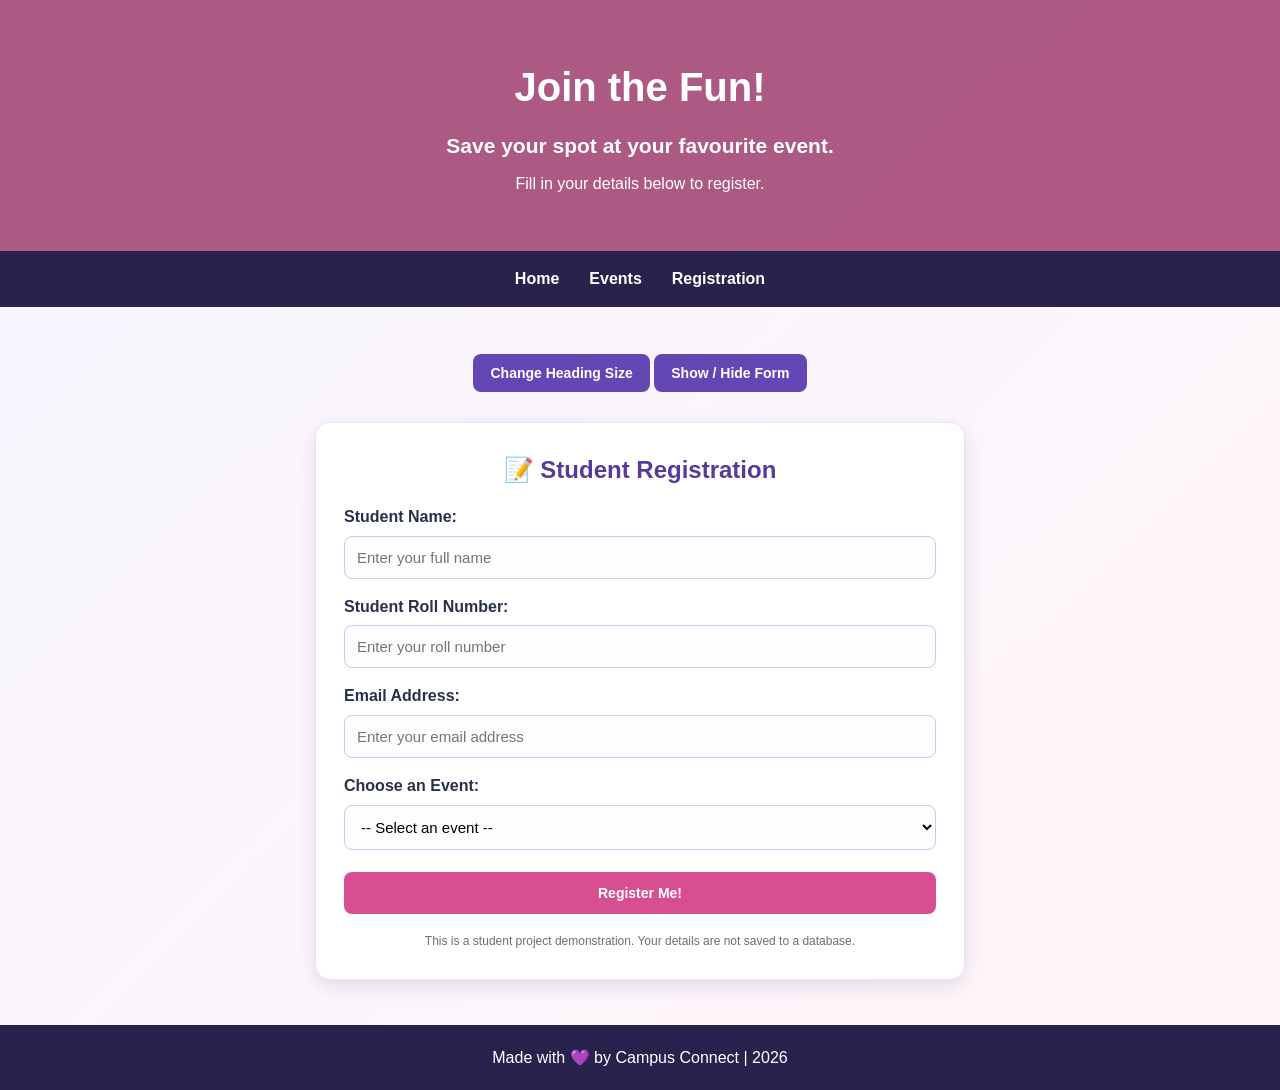
<file: register.html>
<!DOCTYPE html>
<html lang="en">
<head>
    <meta charset="UTF-8">
    <meta name="viewport" content="width=device-width, initial-scale=1.0">
    <title>Campus Connect - Registration</title>
    <link rel="stylesheet" href="style.css">
    <script src="script.js" defer></script>
</head>
<body>
    <header class="hero register-hero">
        <h1 id="registrationHeading">Join the Fun!</h1>
        <p class="tagline">Save your spot at your favourite event.</p>
        <p>Fill in your details below to register.</p>
    </header>

    <nav>
        <a href="index.html">Home</a>
        <a href="events.html">Events</a>
        <a href="register.html">Registration</a>
    </nav>

    <main class="container">
        <div class="center">
            <button onclick="changeRegistrationFont()">Change Heading Size</button>
            <button onclick="toggleRegistrationForm()">Show / Hide Form</button>
        </div>

        <section class="form-box registration-box" id="registrationFormBox">
            <h2>📝 Student Registration</h2>
            <form id="registrationForm" onsubmit="registerStudent(event)">
                <label for="studentName">Student Name:</label>
                <input type="text" id="studentName" placeholder="Enter your full name" required>

                <label for="rollNumber">Student Roll Number:</label>
                <input type="text" id="rollNumber" placeholder="Enter your roll number" required>

                <label for="email">Email Address:</label>
                <input type="email" id="email" placeholder="Enter your email address" required>

                <label for="selectedEvent">Choose an Event:</label>
                <select id="selectedEvent" required>
                    <option value="">-- Select an event --</option>
                    <option value="Tech Fest 2026">Tech Fest 2026</option>
                    <option value="Hackathon">Hackathon</option>
                    <option value="Cultural Night">Cultural Night</option>
                    <option value="Sports Meet">Sports Meet</option>
                    <option value="Photography Contest">Photography Contest</option>
                    <option value="Dance Competition">Dance Competition</option>
                </select>

                <button type="submit" class="submit-button">Register Me!</button>
            </form>
            <p id="registrationMessage" aria-live="polite"></p>
            <p class="small-note">This is a student project demonstration. Your details are not saved to a database.</p>
        </section>
    </main>

    <footer><p>Made with 💜 by Campus Connect | 2026</p></footer>
</body>
</html>
</file>
<file: style.css>
/* GENERAL PAGE DESIGN */
* {
    margin: 0;
    padding: 0;
    box-sizing: border-box;
}

body {
    font-family: Arial, sans-serif;
    color: #29304a;
    line-height: 1.6;
    background-color: #f7f5ff;
    background-image: linear-gradient(135deg, #f7f5ff, #fff5f8);
}

/* TOP BANNER */
.hero {
    color: white;
    text-align: center;
    padding: 55px 20px;
    background-size: cover;
    background-position: center;
    background-blend-mode: multiply;
}

.home-hero {
    background-image: linear-gradient(rgba(69, 43, 130, 0.82), rgba(69, 43, 130, 0.82)),
        url("https://images.unsplash.com/photo-1517457373958-b7bdd4587205?auto=format&fit=crop&w=1600&q=80");
}

.events-hero {
    background-image: linear-gradient(rgba(14, 104, 116, 0.82), rgba(14, 104, 116, 0.82)),
        url("https://images.unsplash.com/photo-1505236858219-8359eb29e329?auto=format&fit=crop&w=1600&q=80");
}

.register-hero {
    background-image: linear-gradient(rgba(155, 55, 105, 0.82), rgba(155, 55, 105, 0.82)),
        url("https://images.unsplash.com/photo-1523580494863-6f3031224c94?auto=format&fit=crop&w=1600&q=80");
}

.hero h1 {
    font-size: 40px;
    margin-bottom: 10px;
}

.tagline {
    font-size: 21px;
    font-weight: bold;
    margin-bottom: 8px;
}

/* NAVIGATION BAR */
nav {
    background-color: #28234d;
    display: flex;
    justify-content: center;
    flex-wrap: wrap;
    gap: 30px;
    padding: 15px;
}

nav a {
    color: white;
    text-decoration: none;
    font-weight: bold;
}

nav a:hover {
    color: #ffd166;
}

/* MAIN CONTENT */
.container {
    width: 90%;
    max-width: 1150px;
    margin: 35px auto;
}

.section-title {
    color: #563b9b;
    text-align: center;
    font-size: 30px;
    margin-bottom: 10px;
}

.intro {
    text-align: center;
    margin-bottom: 25px;
}

/* EVENT CARDS */
.event-container {
    display: flex;
    justify-content: center;
    flex-wrap: wrap;
    gap: 25px;
    margin: 25px 0;
}

.event-card {
    width: 250px;
    background-color: white;
    border-radius: 15px;
    overflow: hidden;
    box-shadow: 0 6px 18px rgba(50, 40, 90, 0.13);
    border: 1px solid #e7e0ff;
    transition: transform 0.2s;
}

.event-card:hover {
    transform: translateY(-5px);
}

.event-card img {
    width: 100%;
    height: 155px;
    object-fit: cover;
    display: block;
}

.card-content {
    padding: 18px;
}

.card-content h3 {
    color: #6546b5;
    margin: 8px 0;
}

.card-content p {
    margin: 8px 0;
    font-size: 14px;
}

.event-label {
    display: inline-block;
    padding: 4px 10px;
    border-radius: 20px;
    color: white;
    font-size: 11px;
    font-weight: bold;
}

.purple {
    background-color: #6546b5;
}

.pink {
    background-color: #dc5b94;
}

.orange {
    background-color: #e58b30;
}

/* BUTTONS */
button,
.button-link {
    display: inline-block;
    border: none;
    border-radius: 8px;
    padding: 11px 17px;
    margin-top: 12px;
    background-color: #6546b5;
    color: white;
    font-size: 14px;
    font-weight: bold;
    text-decoration: none;
    cursor: pointer;
}

button:hover,
.button-link:hover {
    background-color: #432d83;
}

.center {
    text-align: center;
    margin: 25px 0;
}

/* HIGHLIGHTS BOX */
.highlight-box {
    margin: 35px 0;
    padding: 28px;
    border-radius: 15px;
    text-align: center;
    background: linear-gradient(135deg, #e7e1ff, #ffe4f0);
    box-shadow: 0 5px 15px rgba(50, 40, 90, 0.08);
}

.highlight-box h2 {
    color: #563b9b;
    margin-bottom: 15px;
}

.highlight-items {
    display: flex;
    justify-content: center;
    flex-wrap: wrap;
    gap: 20px;
}

.highlight-items p {
    background-color: white;
    padding: 12px 16px;
    border-radius: 10px;
}

/* FORMS */
.form-box {
    max-width: 650px;
    margin: 30px auto;
    padding: 28px;
    background-color: white;
    border: 1px solid #e7e0ff;
    border-radius: 15px;
    box-shadow: 0 6px 18px rgba(50, 40, 90, 0.12);
}

.form-box h2 {
    color: #563b9b;
    text-align: center;
    margin-bottom: 15px;
}

label {
    display: block;
    margin-top: 15px;
    font-weight: bold;
}

input,
select {
    width: 100%;
    padding: 12px;
    margin-top: 6px;
    border: 1px solid #cfc7e8;
    border-radius: 8px;
    font-size: 15px;
    background-color: #fdfcff;
}

input:focus,
select:focus {
    outline: 2px solid #a28ae9;
}

.submit-button {
    width: 100%;
    padding: 13px;
    margin-top: 22px;
    background-color: #d84f91;
}

.submit-button:hover {
    background-color: #ad3470;
}

#registrationMessage,
#eventMessage {
    margin-top: 15px;
    font-weight: bold;
}

.success {
    color: #167642;
}

.error {
    color: #c62828;
}

.added-events {
    margin-top: 12px;
}

.added-events p {
    background-color: #f0ebff;
    border-left: 4px solid #6546b5;
    padding: 10px;
    margin-top: 8px;
    border-radius: 5px;
}

.small-note {
    font-size: 12px;
    color: #6d6d7c;
    margin-top: 18px;
    text-align: center;
}

.hidden {
    display: none;
}

/* BOTTOM FOOTER */
footer {
    background-color: #28234d;
    color: white;
    text-align: center;
    padding: 20px;
    margin-top: 45px;
}

/* MAKE THE WEBSITE WORK ON SMALL SCREENS */
@media (max-width: 600px) {
    .hero h1 {
        font-size: 30px;
    }

    .tagline {
        font-size: 18px;
    }

    nav {
        gap: 18px;
    }

    .event-card {
        width: 100%;
        max-width: 380px;
    }

    .container {
        width: 92%;
    }

    .form-box {
        padding: 20px;
    }
}
</file>
